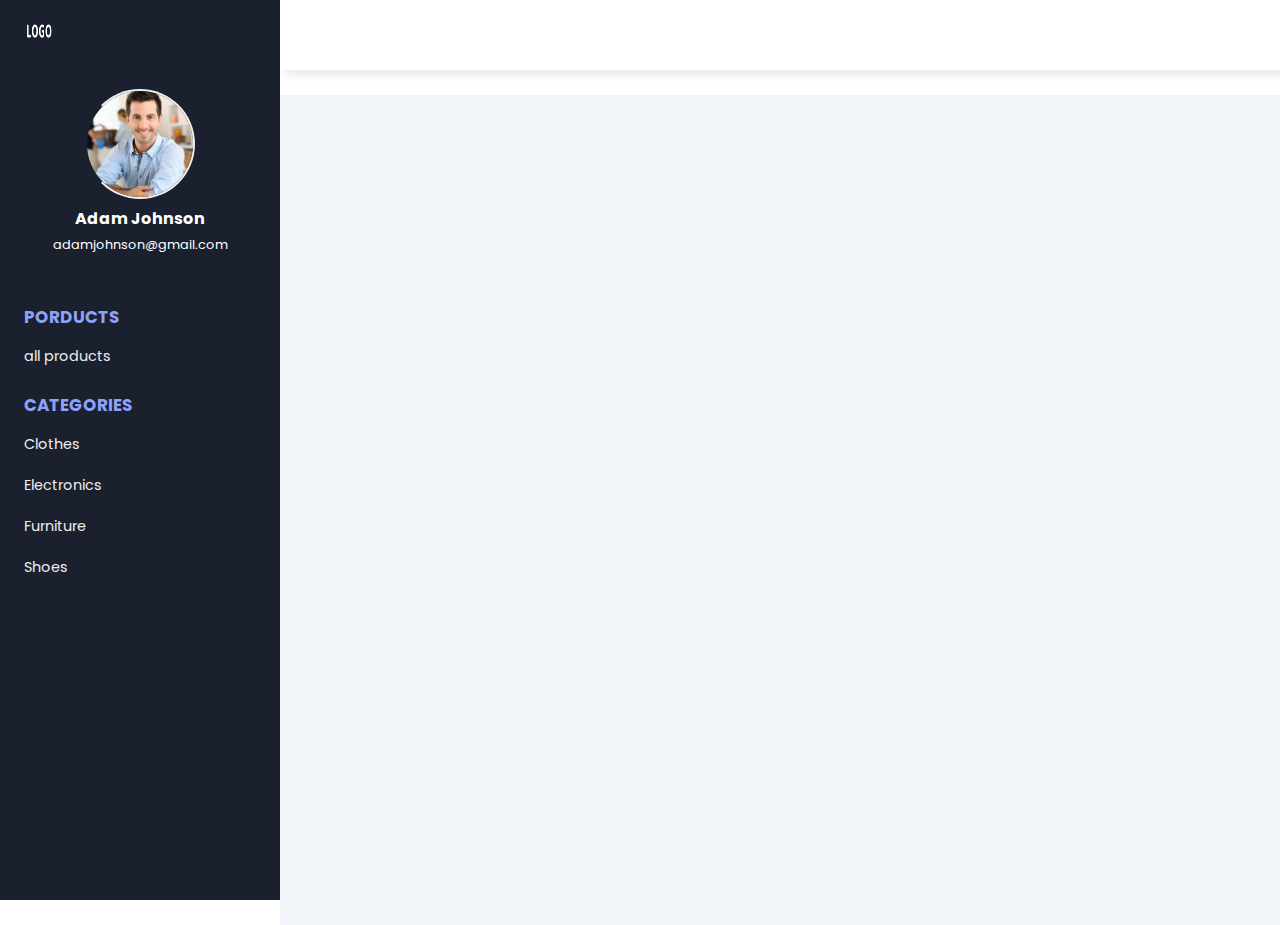
<file: index.html>
<!DOCTYPE html>
<html lang="en">
	<head>
		<meta charset="UTF-8" />
		<meta
			name="viewport"
			content="width=device-width, initial-scale=1 , maximum-scale =1
    ,minimum-scale=1"
		/>
		<title>Leo Admin Dashboard</title>

		<link
			rel="stylesheet"
			href="https://maxst.icons8.com/vue-static/landings/line-awesome/line-awesome/1.3.0/css/line-awesome.min.css"
		/>
		<link rel="stylesheet" href="css/style.css" />
	</head>
	<body>
		<input type="checkbox" name="" id="sidder-toggle" />
		<div class="sidebar">
			<div class="sidebar-brand">
				<div class="brand-flex">
					<img src="images/logo-alt.png" alt="" width="30px" height="30px" />
					<div class="brand-icons">
						<span class="las la-bell"></span>
						<span class="las la-user-circle"></span>
					</div>
				</div>
			</div>
			<div class="sidebar-menu">
				<div class="sidebar-user">
					<img src="images/img1.jpeg" alt="" />
					<div>
						<h3>Adam Johnson</h3>
						<span>adamjohnson@gmail.com</span>
					</div>
				</div>

				<div class="sidebar-menu">
					<div class="menu-head">
						<h3>porducts</h3>
					</div>

					<ul>
						<li>
							<a href="#" id="get-all">all products</a>
						</li>
					</ul>

					<div class="menu-head">
						<h3>categories</h3>
					</div>

					<ul>
						<li>
							<a href="#" id="get-clothes">Clothes</a>
						</li>
						<li>
							<a href="#">Electronics</a>
						</li>
						<li>
							<a href="#">Furniture</a>
						</li>
						<li>
							<a href="#">Shoes</a>
						</li>
					</ul>
				</div>
			</div>
		</div>

		<div class="main-content">
			<header>
				<div class="menu-toggle">
					<label for="sidder-toggle">
						<span class="las la-bars"></span>
					</label>
				</div>
				<span class="bars"></span>
				<div class="header-icons">
					<span class="las la-search"></span>
					<span class="las la-bookmark"></span>
					<span class="las la-sms"></span>
				</div>
			</header>
			<main>
				<section class="container">

				</section>
			</main>
		</div>

		<label for="sidder-toggle" class="body-label"></label>
		<script src="js/main.js"></script>
	</body>
</html>
</file>
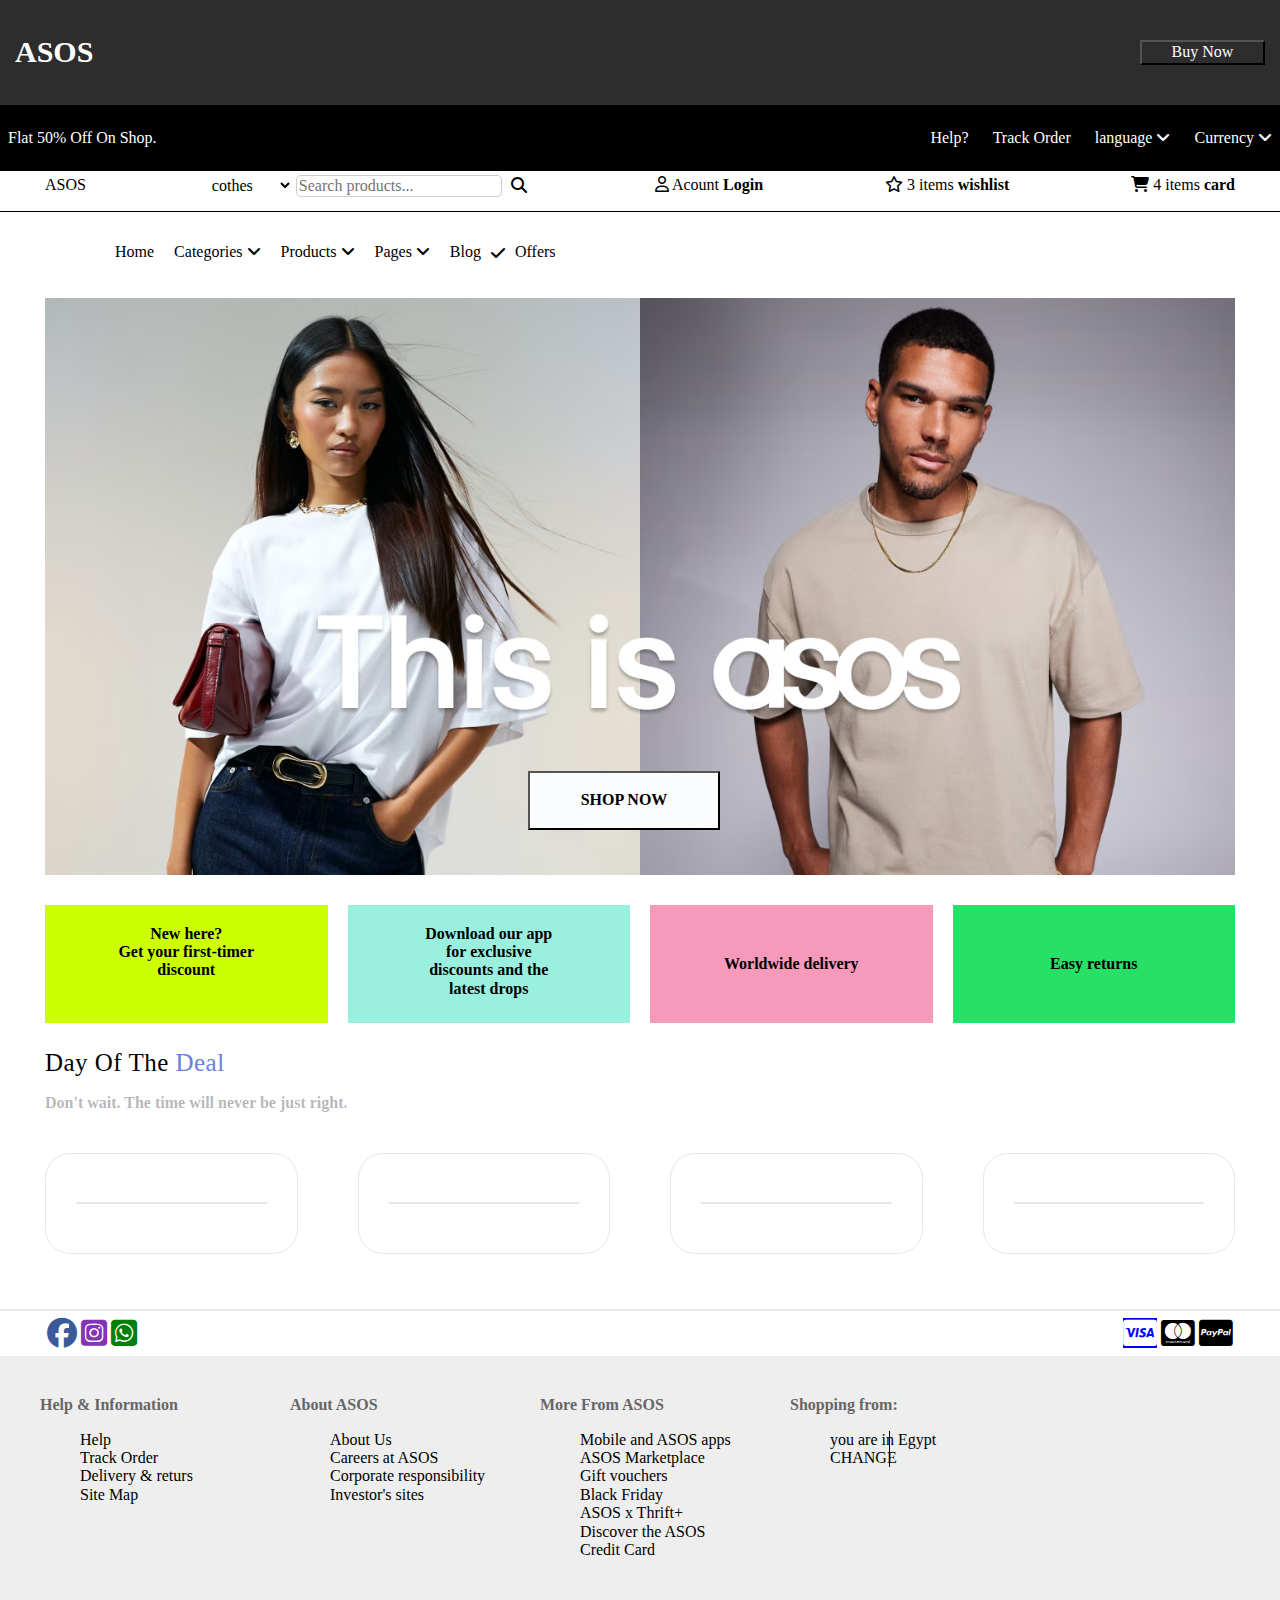
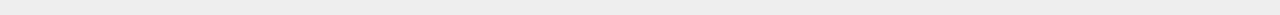
<file: template1/index.html>
<!DOCTYPE html>
<html lang="en">
<head>
    <meta charset="UTF-8">
    <meta name="viewport" content="width, initial-scale=1.0">
    <title>ASOS</title>
    <link rel="stylesheet" href="css/style.css">
    <!--render all ement normally-->
    <link rel="stylesheet" href="css/normalize.css">
    <!--google fonts-->
    <link rel="preconnect" href="https://fonts.googleapis.com">
    <link rel="preconnect" href="https://fonts.gstatic.com" crossorigin>
    <link href="https://fonts.googleapis.com/css2?family=Open+Sans:ital,wght@0,300..800;1,300..800&family=Work+Sans:ital,wght@0,100..900;1,100..900&display=swap" rel="stylesheet">
    <!--font awesome library-->
    <link rel="stylesheet" href="css/all.min.css">
    <!---->
    <link
    rel="stylesheet" href="https://cdnjs.cloudflare.com/ajax/libs/animate.css/4.1.1/animate.min.css"
  />
</head>
<body>
    <!--start header-->
    <div class="header">
        
            <div class="first-section">
            <h1 class="h1-text">asos</h1>
            <button type="button" class="button">Buy Now</button>
        </div>
        <div class="second-section">
                <span class="text3">Flat 50% Off On Shop.</span>
                <div class="menu">
                    <ul>
                        <li>Help?</li>
                        <li>Track Order</li>
                        <li class="lang">language&nbsp;<i class="fa-solid fa-angle-down"></i>
                        <ul class="submenu">
                                <li>English</li>
                                <li>Arabic</li>
                        </ul>
                        </li>
                        <li class="curren">Currency&nbsp;<i class="fa-solid fa-angle-down"></i>
                        <ul class="submenu">
                                <li>USD $</li>
                                <li>EUR <i class="fa-solid fa-euro-sign"></i></li>
                        </ul>
                        </li>
                        
                    </ul>
                </div>
            </div>
        <div class="third-section">
            <div class="container">
            <div class="text4">
                    <span>ASOS</span>
                </div>
                
                    <div class="select-one">
                        <form action="" method="">
                        <select class="coth" name="coths" id="coths">
                            <option value="cothes">cothes</option>
                            <option value="joggers">joggers</option>
                            <option value="hoodie">hoodie</option>
                            <option value="sweatshirt">sweatshirt</option>
                            <option value="tshirt">tshirt</option>
                        </select>
                        
                        <div class="search-bar">
                            <input type="text" class="search-input" placeholder="Search products..."/>
                        </div>
                    
                        <div class="button-search">
                            <button class="search-button fa-solid fa-magnifying-glass">
                            </button>
                        </form>
                        </div>
                </div>
                
                    
                
                <div class="user">
                    <i class="fa-regular fa-user"></i>
                    <span> Acount <b class="login">Login</b></span>
                    <ul class="drop-down-one">
                        <li><a>Register</a></li>
                        <li><a>Login</a></li>
                        <li><a>Check Out</a></li>
                    </ul>
                </div>
                <div class="star">
                    <i class="fa-regular fa-star"></i>
                    <span> 3 items<b> wishlist</b> </span>
                </div>
                <div class="cart">
                    <i class="fa-solid fa-cart-shopping"></i>
                    <span>4 items <b>card</b></span>
                </div>
                
            </div>
        
        <div style="border-top: 1px solid black;"></div>
        <div class="fouth-section">
            <div class="container">
                <div class="menu-one">
                    <ul class="first">
                        <li><i class="fa-solid fa-bars" id="hamburger"></i></li> <!-- Hamburger Menu Icon -->
                        <li><a href="#">Home</a></li>
                        <li><a href="#" class="category1">Categories</a>&nbsp;<i class="fa-solid fa-angle-down"></i>
                            <ul class="drop-down-two">
                                <li><a href="#">Clothes</a></li>
                                <li><a href="#">Joggers</a></li>
                                <li><a href="#">Hoodie</a></li>
                                <li><a href="#">Sweatshirt</a></li>
                                <li><a href="#">Tshirt</a></li>
                            </ul>
                        </li>
                        <li><a href="#" class="product">Products&nbsp;<i class="fa-solid fa-angle-down"></i></li>
                        <ul class="products-menu">
                            <li><a href="#">Product Page</a></li>
                            <li><a href="#">Product Accordion</a></li>
                            <li><a href="#">Product Full Width</a></li>
                        </ul>
                        <li><a href="#">Pages&nbsp;<i class="fa-solid fa-angle-down"></i></li>
                        <ul class="drop-down-three">
                            <li><a href="#">About Us</a></li>
                            <li><a href="#">Contact Us</a></li>
                            <li><a href="#">Carts</a></li>
                            <li><a href="#">Check Out</a></li>
                        </ul>
                        <li><a href="#">Blog</a></li>
                        <i class="fa-solid fa-check"></i><li><a href="#">Offers</a></li>
                    </ul>
                </div>
            </div>
        </div>
        <div class="fifth-section">
            <div class="container">
                <img src="images/coth.avif">
                <button type="button"value="Shop "><b>SHOP NOW</b></button>

            </div>
        </div>
    </div>
    <!--main-->
    <div class="main">
        <div class="sixth-section">
        <div class="container">
         <div class="first-paraghp">
            <span> New here?</span><br>
            <span> Get your first-timer</span><br>
            <span> discount</span>
         </div>
         <div class="second-paragraph">
            <span> Download our app</span><br>
            <span> for exclusive</span><br>
            <span> discounts and the</span><br>
            <span> latest drops</span>
         </div>
<div class="third-paragraph">
    <span> Worldwide delivery</span>
            
</div>
<div class="fourth-paragraph">
    <span> Easy returns</span>
</div>
        </div>

       </div>
    <div class="seventh-section">
        <div class="container">
            <div class="first-text">
                <span class="text-deal">Day of the<span class="deal"> deal</span></span><br>
                <span class="text-time">Don't wait. The time will never be just right.</span>
            </div>
            <div class="all-paragraph">
                <div class="first-para">
                 <div class="image-first-para">
                
                 </div><br>
                 <div class="line" style="height: 1px; border: 0.3px solid black;border-color: #e5e7eb";></div>
                 <div class="text-first-para">
                <span></span><br>
                <span></span>
                 </div>
                </div>
                <div class="second-para">
                <div class="image-second-para">
                   
                </div><br>
                <div class="line" style="height: 1px; border: 0.3px solid black;border-color: #e5e7eb;"></div>
                
                <div class="text-second-para">
                    <span></span><br>
                    <span></span>
                </div>
                </div>
                <div class="third-para">
                    <div class="image-third-para">
                        
                    </div><br>
                    <div class="line" style="height: 1px; border: 0.3px solid black;border-color: #e5e7eb;"></div>
                    
                    <div class="text-third-para">
                        <span></span><br>
                        <span></span>
                    </div>
                </div>
                <div class="fourth-para">
                    <div class="image-fourth-para">
                      
                    </div><br>
                    <div class="line" style="height: 1px; border: 0.3px solid black;border-color: #e5e7eb;"></div>
                    
                    <div class="text-fourth-para">
                        <span></span><br>
                        <span></span>
                    </div>
                </div>
            </div>
        </div>
    </div>


    </div>
    <!--footer-->
    <div class="line" style="height: 1px; border: 0.3px solid black;border-color: #e5e7eb";></div>
    <div class="footer">
       
            <div class="first-footer-section">
                <div class="container">
            <div class="social-section">
                <i class="fa-brands fa-facebook"></i>
                <i class="fa-brands fa-square-instagram"></i>
                <i class="fa-brands fa-square-whatsapp"></i>
            </div>   
        
            <div class="master-section">
                <i class="fa-brands fa-cc-visa"></i>
                <i class="fa-brands fa-cc-mastercard"></i>
                <i class="fa-brands fa-cc-paypal"></i>
            </div>
            </div>
            </div>
            <div class="second-footer-section">
            <div class="right-footer">
            <div class="title">
            <span>Help & Information</span>
            </div>
            <div class="menu-list">
                <ul>
                    <li><a>Help</a></li>
                    <li><a>Track Order</a></li>
                    <li><a>Delivery & returs</a></li>
                    <li><a>Site Map</a></li>
                    
                </ul>
            </div>
            </div>
            <div class="middle-footer">
                <div class="title">
                <span>About ASOS</span>
                </div>
                <div class="menu-list">
                    <ul>
                        <li><a>About Us</a></li>
                        <li><a>Careers at ASOS</a></li>
                        <li> <a>Corporate  responsibility</a></li>
                        <li><a>Investor's sites</a></li>
                    </ul>
                </div>
            </div>
            <div class="middle-second-footer">
                <div class="title">
                <span>More From ASOS</span>
                </div>
                <div class="menu-list">
                    <ul>
                        <li><a> Mobile and ASOS apps</a></li>       
                        <li><a> ASOS Marketplace</a></li>   
                        <li><a> Gift vouchers</a></li>     
                        <li> <a>Black Friday</a></li>   
                        <li><a> ASOS x Thrift+</a></li>    
                        <li><a>Discover the ASOS Credit Card</a></li>     

                        </ul>
                </div>
            </div>
            <div class="last-footer">
                <div class="title">
                <span>Shopping from:</span>
                </div>
                <div class="menu-list">
                    <ul>
                        <li class="edit">you are in Egypt  </li>
                        <span class="change">CHANGE </span>
                    </ul>
                </div>
            </div>
            </div>
            
        
    </div>
    
<script href="main.js"></script>
    
</body>
</html>
</file>
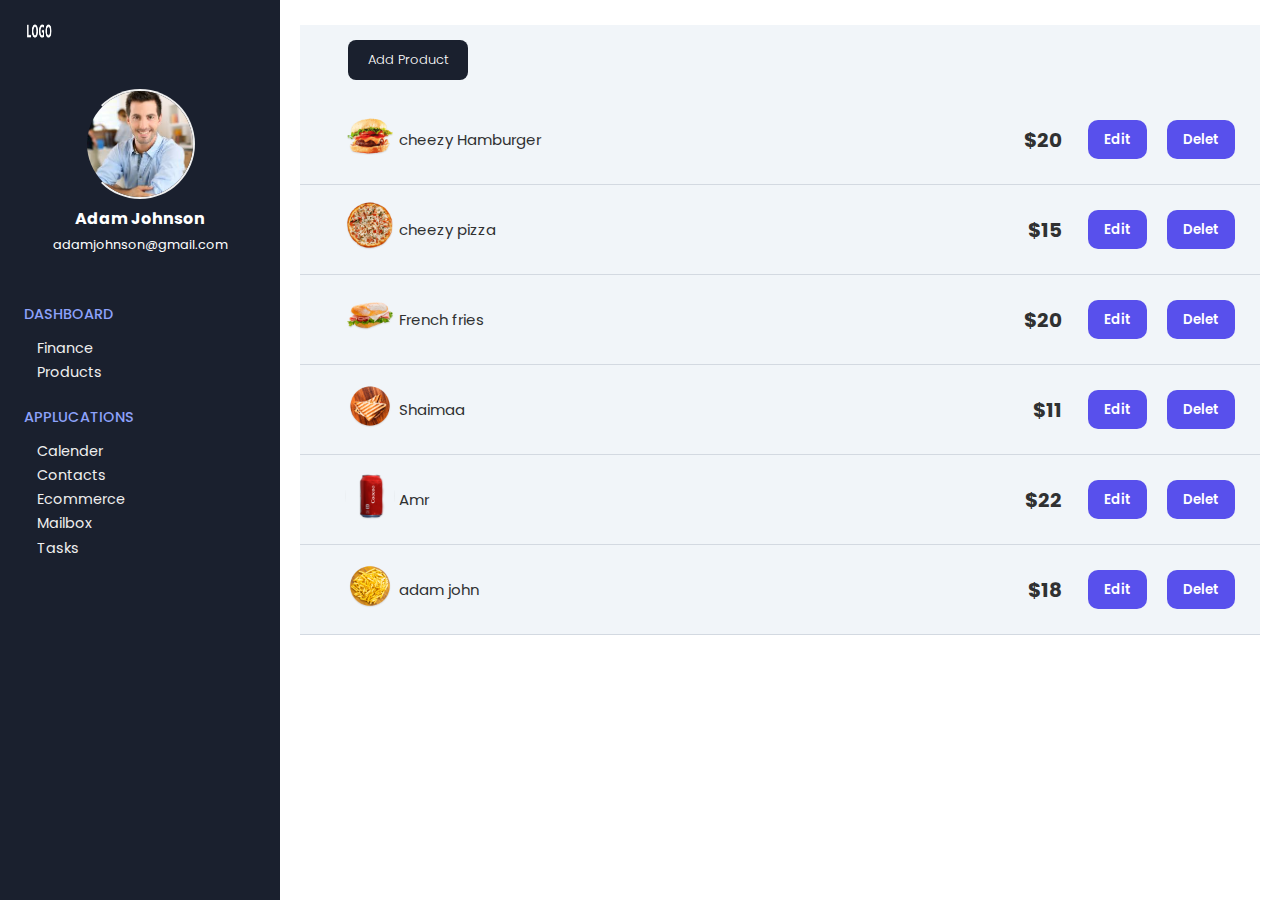
<file: product.html>
<!DOCTYPE html>
<html lang="en">
<head>
    <meta charset="UTF-8">
    <meta name="viewport" content="width=device-width, initial-scale=1.0">
    <title>Leo Admin Dashboard</title>
    
    <link rel= "stylesheet" href= "https://maxst.icons8.com/vue-static/landings/line-awesome/line-awesome/1.3.0/css/line-awesome.min.css" >
    <link rel="stylesheet" href="css/product.css">
</head>
<body>
   <main>
   
    <div class="sidebar">
        <div class="sidebar-brand">
            <div class="brand-flex">
            <img src="images/logo-alt.png" alt="" width="30px" height="30px">
            <div class="brand-icons">
             <span class="las la-bell"></span>
             <span class="las la-user-circle"></span>
             
            </div>
            </div>
        </div>
        <div class="sidebar-menu">
        <div class="sidebar-user">
        <img src="images/img1.jpeg" alt="">
        <div>
            <h3>Adam Johnson</h3>
            <span>adamjohnson@gmail.com</span>
        </div>
        </div>
        <div class="sidebar-menu">
              <div class="menu-head">
               <span>Dashboard</span>
              </div>
            <ul>
                <li>
                    <a href="index.html">
                        <span class="las la-balance-scale"></span>
                        Finance
                    </a>
                </li>
                <li>
                    <a href="product.html" >
                        <span class="las la-chart-pie"></span>
                        Products
                    </a>
                </li>
            </ul>

            <div class="menu-head">
                <span>Applucations</span>
               </div>
             <ul>
                 <li>
                     <a href="">
                         <span class="las la-balance-calender"></span>
                         Calender
                     </a>
                 </li>
                 <li>
                     <a href="">
                         <span class="las la-users"></span>
                         Contacts
                     </a>
                 </li>
                 <li>
                    <a href="">
                        <span class="las la-shopping-cart"></span>
                        Ecommerce
                    </a>
                </li>
                <li>
                    <a href="">
                        <span class="las la-envelope"></span>
                        Mailbox
                    </a>
                </li>
                <li>
                    <a href="">
                        <span class="las la-check-circle"></span>
                        Tasks
                    </a>
                </li>
             </ul>

        </div>

        </div>
    </div>


    <div class=".main-content">
      <div class="container">
        <section class="content">
            <header>
                <div class="dash-bar">
                    <div class="action-button">
                        <button id="add-product-btn" class="taskbutton">
                            <span class="button-icon">
                                <i class="fa solid fa-plus"></i> Add Product
                            </span>
                        </button>
                    </div>
                    <span class="bars"></span>
                    <div class="header-icons">
                      <span class="las la-search"></span>
                      <span class="las la-bookmark"></span>
                      <span class="las la-sms"></span>
                      
                  </div>
                  </div>
            </header>
        
        
        <div class="Products">
            <div class="product-container">
               
                    
               
                <div class="product-notRecieved">
                    <div class="product-content">
                        
                        <div class="product-owner">
                            <a href="#">
                                <div class="owner-img">
                                    <img src="images/food-1.png" alt="">
                                </div>
                                <div class="name">
                                   <span> cheezy Hamburger </span>
                                </div>
                            </a>
                        </div>
                       
                        <div class="options">
                            <h6>$20</h6>
                            <div class="options-button">
                                <span>  <button>Edit</button></span>
                                <span><button>Delet</button></span>
                            </div>
    
                        </div>
                    </div>
    
                </div>
                <div class="product-notRecieved">
                    <div class="product-content">
                        
                        <div class="product-owner">
                            <a href="#">
                                <div class="owner-img">
                                    <img src="images/food-2.png" alt="">
                                </div>
                                <div class="name">
                                    <span>cheezy pizza </span>
                                </div>
                            </a>
                        </div>
                      
                        <div class="options">
                            <h6>$15</h6>
                            <div class="options-button">
                                <button>Edit</button>
                                <button>Delet</button>
                            </div>
    
                        </div>
                    </div>
    
                </div>
                <div class="product-notRecieved">
                    <div class="product-content">
                        <div class="product-owner">
                            <a href="#">
                                <div class="owner-img">
                                    <img src="images/food-3.png" alt="">
                                </div>
                                <div class="name">
                                  <span>French fries</span>
                                </div>
                            </a>
                        </div>
                        
                        <div class="options">
                            <h6>$20</h6>
                            <div class="options-button">
                                <button>Edit</button>
                                <button>Delet</button>
                            </div>
    
                        </div>
                    </div>
    
                </div>
                <div class="product-notRecieved">
                    <div class="product-content">
                   
                        <div class="product-owner">
                            <a href="#">
                                <div class="owner-img">
                                    <img src="images/food-4.png" alt="">
                                </div>
                                <div class="name">
                                   <span>  Shaimaa </span>
                                </div>
                            </a>
                        </div>
                        
                        <div class="options">
                            <h6>$11</h6>
                            <div class="options-button">
                                <button>Edit</button>
                                <button>Delet</button>
                            </div>
    
                        </div>
                    </div>
    
                </div>
            
                        
     
                <div class="product-notRecieved">
                    <div class="product-content">
                        
                        <div class="product-owner">
                            <a href="#">
                                <div class="owner-img">
                                    <img src="images/food-5.png" alt="">
                                </div>
                                <div class="name">
                                    <span> Amr </span>
                                                            </div>
                            </a>
                        </div>
                     
                        <div class="options">
                           
                                <h6>$22</h6>
                            
                            <div class="options-button">
                                <button>Edit</button>
                                <button>Delet</button>
                            </div>
    
                        </div>
                    </div>
    
                </div>
                <div class="product-notRecieved">
                    <div class="product-content">
                        <div class="product-owner">
                            <a href="#">
                                <div class="owner-img">
                                    <img src="images/food-6.png" alt="">
                                </div>
                                <div class="name">
                                   <span>adam john</span> 
                                </div>
                            </a>
                        </div>
                        
                        <div class="options">
                            <h6>$18</h6>
                            <div class="options-button">
                                <button>Edit</button>
                                <button>Delet</button>
                            </div>
    
                        </div>
                    </div>
    
                </div>
            </div>
    
        </div>
        
        </section>
       
      </div>
    </div>
   </main>
        
    


</body>
</html>
</file>
<file: css/style.css>
@import url("https://fonts.googleapis.com/css2?family=Poppins:ital,wght@0,100;0,200;0,300;0,400;0,500;0,600;0,700;0,800;0,900;1,100;1,200;1,300;1,400;1,500;1,600;1,700;1,800;1,900&display=swap");

:root {
	--main-color: #1a202e;
}
* {
	margin: 0;
	padding: 0;
	box-sizing: border-box;
	list-style-type: none;
	text-decoration: none;
	font-family: "poppins", sans-serif;
}
body {
	overflow-x: hidden;
}

.sidebar {
	width: 280px;
	position: fixed;
	left: 0;
	top: 0;
	height: 100%;
	padding: 1rem 1.5rem;
	background: var(--main-color);
	color: #fff;
	z-index: 20;
	transition: left 300ms;
}
#sider-toggle {
	display: none;
}

#sidder-toggle:checked ~ .sidebar {
	left: -100%;
}
#sidder-toggle:checked ~ header {
	left: -100%;
	width: 100%;
	right: 0;
}
#sidder-toggle:checked ~ .main-content {
	margin-left: 0;
}
.sidebar-brand {
	height: 25px;
}
.brand-flex {
	display: flex;
	justify-content: space-between;
	align-items: center;
}
.brand-icon span {
	font-size: 1rem;
	margin-left: 0.5rem;
}
.sidebar-user {
	margin: 1rem 0rem 1rem 0rem;
	text-align: center;
}
.sidebar-user img {
	width: 110px;
	height: 110px;
	border-radius: 50%;
	border-top: 2px solid #efefef;
	border-right: 2px solid #efefef;
	border-bottom: 2px solid #efefef;
	border-left: 2px solid transparent;
}

.sidebar-user h3 {
	font-size: 1rem;
}
.sidebar-user span {
	font-size: 0.8rem;
}
.sidebar-menu {
	margin-top: 3rem;
}
.menu-head {
	text-transform: uppercase;
	color: #8da2fb;
	font-size: 0.9rem;
	font-weight: 500;
	margin-bottom: 0.8rem;
}
.sidebar-menu ul {
	margin-bottom: 1.5rem;
}
.sidebar-menu li {
	margin-bottom: 1rem;
}
.sidebar-menu li a {
	color: #efefef;
	font-size: 0.9rem;
}

header {
	height: 70px;
	display: flex;
	justify-content: space-between;
	align-items: center;
	padding: 1rem 1.5rem;
	position: fixed;
	left: 280px;
	width: 80%;
	top: 0;
	z-index: 20;
	background: #fff;
	box-shadow: 4px 4px 10px rgba(0, 0, 0, 0.1);
	transition: left 300ms;
}
.menu-toggle label {
	height: 60px;
	width: 60px;
	display: grid;
	place-items: center;
	font-size: 1.5rem;
	border-radius: 50%;
}
.menu-toggle label:hover {
	background: #efefef;
}
.header-icons span {
	display: inline-block;
	margin-left: 0.7rem;
	font-size: 1.4rem;
}
.main-content {
	margin-left: 280px;
	transition: margin-left 300ms;
}
main {
	padding: 1.5rem;
	background: #f1f5f9;
	min-height: calc(100vh - 70px);
	margin-top: 70px;
}
.page-header {
	display: flex;
	justify-content: space-between;
}
.header-actions button {
	outline: none;
	border: none;
	color: #fff;
	background: #5850ec;
	padding: 0.6rem 1rem;
	margin-left: 1rem;
	border-radius: 3rem;
	font-weight: 600;
}

main .container {
	display: grid;
	grid-template-columns: repeat(auto-fit, minmax(350px, 1fr));
	gap: 25px;
}

.card .brand-image img {
	display: block;
	max-width: 100%;
}



.card-container .card .about .discrip p {
	font-size: 12px;
	line-height: 1.2;
	font-weight: bold;
	color: rgba(0, 0, 0, 0.4);
	overflow: hidden;
}

@media only screen and (max-width: 1124px) {
	.sidebar {
		left: -100%;
		z-index: 30;
	}
	.main-content {
		margin-left: 0;
	}
	header {
		left: 0;
		width: 100%;
	}
	#sidebar-toggle:checked ~ .sidebar {
		left: 0;
	}
	.cards {
		grid-template-columns: repeat(2);
	}
}

@media only screen and (max-width: 768px) {
	.cards {
		grid-template-columns: 100%;
	}
	.jobs-grid {
		grid-template-columns: 100%;
	}
	.page-header {
		display: block;
	}
	.header-actions {
		margin-top: 1rem;
		text-align: right;
	}
	.headrt-action button:first-child {
		margin-left: 0rem;
	}
}
</file>
<file: template1/css/style.css>
*{
   -webkit-box-sizing: border-box;
   -moz-box-sizing: border-box;
   box-sizing: border-box;
}
body{
   font-family: "Work-Sans","sans-serif";
}
.container{
   padding-left: 15px;
   padding-right: 15px;
   margin-left: auto;
   margin-right: auto;
   width: 100%;
   max-width: 1200px;

}
/* Styles for Tablets (screen width between 768px and 1024px) */
@media (max-width: 1024px) {
   .container {
       max-width: 960px;
   }

   .first-section, .second-section, .third-section, .fouth-section, .fifth-section {
       flex-direction: column;
       align-items: center;
       text-align: center;
   }

   .third-section .select-one, .third-section .user, .third-section .star, .third-section .cart {
       flex-direction: column;
       margin-bottom: 10px;
   }

   .third-section .select-one form {
       flex-direction: column;
   }

   .menu ul {
       flex-direction: column;
   }

   .menu ul li {
       margin-bottom: 10px;
   }
}

/* Styles for Mobile (screen width below 768px) */
@media (max-width: 768px) {
   .container {
       max-width: 100%;
   }

   /* Adjusting header sections for mobile */
   .first-section h1 {
       font-size: 24px;
   }

   .second-section .text3 {
       font-size: 18px;
   }

   .menu ul {
       display: none; 
   }
   .menu ul:active {
       display: block; /* Show the menu when active */
       text-align: center;
   }

   #hamburger {
       display: block;
       cursor: pointer;
   }
   #hamburger:hover +ul{
    display :flex;
    flex-direction: column;
    position: absolute;
    top:100%;
    left: 0 ;
    
   }

   .fouth-section .menu-one ul.first {
       display: none;
   }

   .fouth-section .menu-one ul.first.active {
       display: block;
       flex-direction: column;
   }

   .third-section .text4 {
       font-size: 20px;
       margin-bottom: 15px;
   }

   /* Adjust form input fields and search bar */
   .third-section .select-one {
       display: flex;
       flex-direction: column;
       align-items: center;
   }

   .third-section .search-bar {
       width: 100%;
   }

   .third-section .user, .third-section .star, .third-section .cart {
       display: block;
       text-align: center;
       margin-bottom: 15px;
   }

   /* Adjust the product listing for mobile */
   .all-paragraph {
       display: flex;
       flex-direction: column;
       align-items: center;
   }

   .all-paragraph div {
       width: 100%;
       margin-bottom: 15px;
   }
}

/* Extra small screens (screen width below 480px) */
@media (max-width: 480px) {
   .first-section h1 {
       font-size: 18px;
   }

   .second-section .text3 {
       font-size: 14px;
   }

   .third-section .text4 {
       font-size: 18px;
   }

   .third-section .select-one {
       width: 100%;
   }

   .third-section .search-input {
       width: 100%;
       padding: 10px;
   }

   .all-paragraph img {
       width: 100%;
       height: auto;
   }

   .footer {
       text-align: center;
   }
}


/*first section*/
.first-section{
  background-color: rgb(45, 45, 45);   
   padding: 15px;
}
.first-section {
   display: flex;
   justify-content: space-between;
   align-items: center;
}
.first-section  .h1-text{
   font-size:30px;
   color: white;
   text-transform:uppercase;
}
.first-section .button{
   background-color: rgb(45, 45, 45);
   width: 10%;
   color: white;*/
}


/*second-section*/
.second-section {
   padding: 8px;
   display: flex;
   justify-content: space-between;
   align-items: center;
   
}   
.first fa-solid fa-bars{
   display: flex;
   margin-left: auto;
}
.second-section .text3{
   color : white;
   
}
.menu ul {
   list-style: none;
   color: white;
      }
.submenu li{
   color: black;
}

.menu li {
   display: inline-block;
   position: relative;
   margin-left: 20px;
  
 }

.menu a 
{
   display: block;
   padding: 10px;
   text-decoration: none;  
}

.menu .submenu {
   display: none;
   position: absolute;
   top: 190%;
   left: 0;
   background-color: #ffff;
   box-shadow: 0 2px 5px rgba(0, 0, 0, 0.3);
   z-index: 1;
   direction: rtl;
   width: 100px;
   height: 50px;
   padding: 5px;
  
}

.menu li:hover .submenu {
   display: block;
  
}

.second-section{
   background-color: rgb(0, 0, 0);
}

.third-section .container{
   display: flex;
   justify-content: space-between;
}
.coth-menu ul {
   list-style: none;
   padding: 0;
   margin: 0;
}

.coth-menu li {
   list-style: none;
   padding: 0;
   margin: 0;
}

.coth-menu a {
   text-decoration: none;
   color: inherit;
}
.container{
   padding: 5px;

}
 .user .drop-down-one{
   position: relative;
   display: inline-block;
}

.drop-down ,.user .drop-down-one,.drop-down-two ,.products-menu ,.drop-down-three {
   display: none;
   position: absolute;
   background-color:white ;
   width: 130px;
   box-shadow: 0px 8px 16px 0px rgba(0,0,0,0.2);
   z-index: 1;
}
.drop-down li ,.user .drop-down-one {
   list-style-type: none;
}
.drop-down li a  {
   color: black;
   padding: 4px;
   display: block;
}

.user:hover .drop-down-one{
   display: block;
   direction: ltr;
}
.search-bar {
   display: inline-block;
  
}
.search-input {
  
   font-size: 16px;
   border: none; /* Removes the border */
   border-radius: 4px; /* Optional: adds rounded corners */
   box-shadow: 0 0 0 1px #ccc ;
}
.button-search {
   display: inline-block;
}
.search-button {
  
   background-color: white;
   border: none;
   color: black;
   cursor: pointer;
   
}
.search-button svg {
   width: 15px;
   height: 15px;
  
}
.select-one {
   margin-bottom: 10px;
}
 
.coth{
   border: none;
   background-color: white;
   
}
ul.first li a{
   color: black;
   text-decoration: none;
}
ul.first {
   display: flex;
   list-style-type: none;
   justify-content: space-around;
   align-items: center;
}

ul.first li {
   padding: 10px;
   position: relative;
}

ul.drop-down-two, ul.products-menu, ul.drop-down-three {
   display: none; /* Hide dropdown menus by default */
   position: absolute;
   top: 100%;
   left: 0;
   background-color: #fff;
   list-style: none;
}

ul.drop-down-two li, ul.products-menu li, ul.drop-down-three li {
   padding: 10px;
   white-space: nowrap;
}

/* Display dropdown on hover */
ul.first li:hover ul {
   display: block;
}
#hamburger {
   display: none; /* Hide the hamburger icon by default */
   cursor: pointer;
}
/*fifthifth-section*/
.fifth-section{
   position: relative;
}
 .container img{
   width: 100%;
}
.fifth-section .container button{
   position: absolute;
   bottom: 50px;
   right: 560px;
   background-color: rgb(251, 252, 254);
   width: 15%;
   height: 10%;
}
.fifth-section button:hover{
   background-color: black;
   color: white;
}
.sixth-section{
   padding-top: 20px;
}
.sixth-section .container{
   display: grid;
   grid-template-columns: repeat(auto-fill,minmax(250px,1fr));
   gap:20px;
  ;
}
.sixth-section .first-paraghp,.second-paragraph,.third-paragraph,.fourth-paragraph{text-align: center;
  
}
.first-paraghp{
   padding: 20px;
   background-color: rgb(204, 255, 1);
   font-weight: bold;
}
.second-paragraph{
    padding: 20px;
   background-color: rgb(154, 240, 223);
   font-weight: bold;
}
.third-paragraph{
    padding: 50px;
   background-color: rgb(247, 153, 187);
   font-weight: bold;
   }
.fourth-paragraph{
    padding:50px;
   background-color: rgb(39, 225, 102);
   font-weight: bold;
   }
.image-first-para img,.image-second-para img,.image-third-para img,.image-fourth-para img{
   width: 100%
}
.image-first-para img:hover,.image-second-para img:hover,.image-third-para img:hover,.image-fourth-para img:hover{
   transform: scale(1.1);
}

.first-text {
   margin-bottom: 30px;
   margin-top: 10px;
}
.all-paragraph{
   display: grid;
   grid-template-columns: repeat(auto-fill,minmax(200px,1fr));
   gap:60px;
   padding-bottom: 50px;
}
.first-para,.second-para,.third-para,.fourth-para{
   padding: 30px;
   border: 0.2px solid ;
   border-color: #e5e7eb;
   border-radius:  25px;
  
}
.line{
   width: 100%;
   }
.first-text .deal{
   color:#6c7fd8;
}
.first-text .text-deal{
   text-transform: capitalize;
   letter-spacing: 0.03rem;
   line-height: 1;
   font-size: 25px;
   }
.first-text span {
   
    line-height: 40px;
}
.first-text .text-time{
   color: rgba(0, 0, 0, 0.30);
   font-weight: bold
}
@keyframes bottomToTop {
    0% {
        transform: translateY(100%);
        opacity: 0;
    }
    100% {
        transform: translateY(0);
        opacity: 1;
    }
}

.first-para, .second-para, .third-para, .fourth-para {
    animation: bottomToTop 1s ease-out forwards;
}

.second-para {
    animation-delay: 0.2s;
}

.third-para {
    animation-delay: 0.4s;
}

.fourth-para {
    animation-delay: 0.6s;
}
.first-footer-section .container{
   display: flex;
  justify-content: space-between;
 align-items:  center;  
}
.social-section{
   text-align: left;
   padding: 2px;
}
.social-section i,.master-section i {
   font-size: 30px;
   }

.social-section .fa-facebook{
   color:rgb(60, 90, 153);
}
.social-section .fa-facebook:hover{
  color: white; 
    background-color:rgb(60, 90, 153);
}
.social-section .fa-square-whatsapp{
   color: green;
}
.social-section .fa-square-instagram{
   color: rgb(132, 51, 183);
}
.master-section{
    padding: 2px;
   text-align: right;
}
.master-section .fa-cc-visa{
   background-color: blue;
   color: white;
   
}
.first-footer-section{
   position: relative;
}



.second-footer-section{
   margin-top:  1px;
   padding: 40px;
     display: grid;
   grid-template-columns: repeat(auto-fill,minmax(200px,1fr));
   gap:50px;
   background-color: rgb(238, 238, 238);
}
.title{
   color: rgb(102, 102, 102);
   font-weight: bold;
}
.menu-list ul  {
   list-style:   none;
}
.menu-list{
   position: relative;
}
   .menu-list ul .edit::after{
      content: '';
  position: absolute;
  top: 0;
  right:100px;
  bottom: 0;
  width: 1px;
  background-color: black;
   }
</file>
<file: css/product.css>
@import url("https://fonts.googleapis.com/css2?family=Poppins:ital,wght@0,100;0,200;0,300;0,400;0,500;0,600;0,700;0,800;0,900;1,100;1,200;1,300;1,400;1,500;1,600;1,700;1,800;1,900&display=swap");

:root {
	--main-color: #1a202e;
	--bg-color: #eee;
	--box-shadow: 0 0.5rem 1rem rgba(0, 0, 0, 0.1);
	--border: 0.1rem solid var(--black);
}
* {
	margin: 0;
	padding: 0;
	box-sizing: border-box;
	list-style-type: none;
	text-decoration: none;
	font-family: "poppins", sans-serif;
	--border: 0.1rem solid var(--black);
}
.sidebar {
	width: 280px;
	position: fixed;
	left: 0;
	top: 0;
	height: 100%;
	padding: 1rem 1.5rem;
	background: var(--main-color);
	color: #fff;
}
.sidebar-brand {
	height: 25px;
}
.brand-flex {
	display: flex;
	justify-content: space-between;
	align-items: center;
}
.brand-icon span {
	font-size: 1rem;
	margin-left: 0.5rem;
}
.sidebar-user {
	margin: 1rem 0rem 1rem 0rem;
	text-align: center;
}
.sidebar-user img {
	width: 110px;
	height: 110px;
	border-radius: 50%;
	border-top: 2px solid #efefef;
	border-right: 2px solid #efefef;
	border-bottom: 2px solid #efefef;
	border-left: 2px solid transparent;
}

.sidebar-user h3 {
	font-size: 1rem;
}
.sidebar-user span {
	font-size: 0.8rem;
}
.sidebar-menu {
	margin-top: 3rem;
}
.menu-head {
	text-transform: uppercase;
	color: #8da2fb;
	font-size: 0.9rem;
	font-weight: 500;
	margin-bottom: 0.8rem;
}
.sidebar-menu ul {
	margin-bottom: 1.5rem;
}
.sidebar-menu li {
	margin-bottom: 0.2rem;
}
.sidebar-menu li a {
	color: #efefef;
	font-size: 0.9rem;
	display: flex;
	align-items: center;
}
.sidebar-menu li a span {
	font-size: 1.5rem;
	display: inline-block;
	margin-right: 0.8rem;
}

header {
	height: 70px;
	display: flex;
	justify-content: space-between;
	align-items: center;
	padding: 1rem 1.5rem;
}
.menu-toggle label {
	height: 60px;
	width: 60px;
	display: grid;
	place-items: center;
	font-size: 1.5rem;
	border-radius: 50%;
}
.menu-toggle label:hover {
	background: #efefef;
}
.header-icons span {
	display: inline-block;
	margin-left: 0.7rem;
	font-size: 1.4rem;
}
.container {
	margin-left: 280px;
}
.content {
	margin: 25px 20px;
	background: #f1f5f9;
}

.dash-bar {
	height: 70px;
	display: flex;
	justify-content: space-between;
	align-items: center;
	padding: 1rem 1.5rem;
}
.bars {
	margin-left: 582px;
}
.action-button .taskbutton {
	background: #1a202e;
	color: #fff;
	font-size: 13px;
	font-weight: 300;
	text-align: center;
	cursor: pointer;
	outline: none;
	border: none;
	padding: 10px 20px;
	border-radius: 8px;
}
.header-icons {
	margin-left: 100px;
}
.product-content {
	display: flex;
	align-items: center;
	justify-content: space-between;
	width: 100%;
	padding: 10px 0;
}

.product-notRecieved {
	background-color: #f1f5f9;
	border-bottom: 1px solid #d3d9e1;
	padding: 6px 25px;
}
.product-content {
	display: flex;
	align-items: center;
	flex-wrap: wrap;

	justify-content: space-between;
}

/* .product-owner {
    position: relative;
} */
.Products .product-content .product-owner {
	display: flex;
	margin-left: 20px;
}
.Products .product-content .product-owner .owner-img {
	width: 25px;
}
.Products .product-content .product-owner .owner-img img {
	width: 50px;
	height: 50px;
	border-radius: 50%;
}
.Products .product-content .product-owner a {
	display: flex;
	gap: 14px;
	align-items: center;
}
.product-owner .name {
	margin-left: 15px;
	color: #303132;
	font-size: 15px;
}
.text {
	display: flex;
	margin-left: 20px;
	color: #303132;
	flex: 1; /* Ensure it takes available space */
	font-size: 20px; /* Adjust font size to your preference */
}
h6 {
	font-size: 20px; /* Adjust font size */
	margin: 0; /* Remove margin */
	color: #303132;
}
.options {
	display: flex;
	align-items: center;
	gap: 10px; /* Add gap between buttons */
}

.options .time {
	margin-right: 20px; /* Space between time and buttons */
	color: #555;
	font-size: 14px;
}
/* .options-button {
    outline: none;
    border: none;
 
} */
.options-button button {
	outline: none;
	border: none;

	color: #fff;
	background: #5850ec;
	padding: 0.6rem 1rem;
	margin-left: 1rem;
	border-radius: 10px;
	font-weight: 600;
}
</file>
